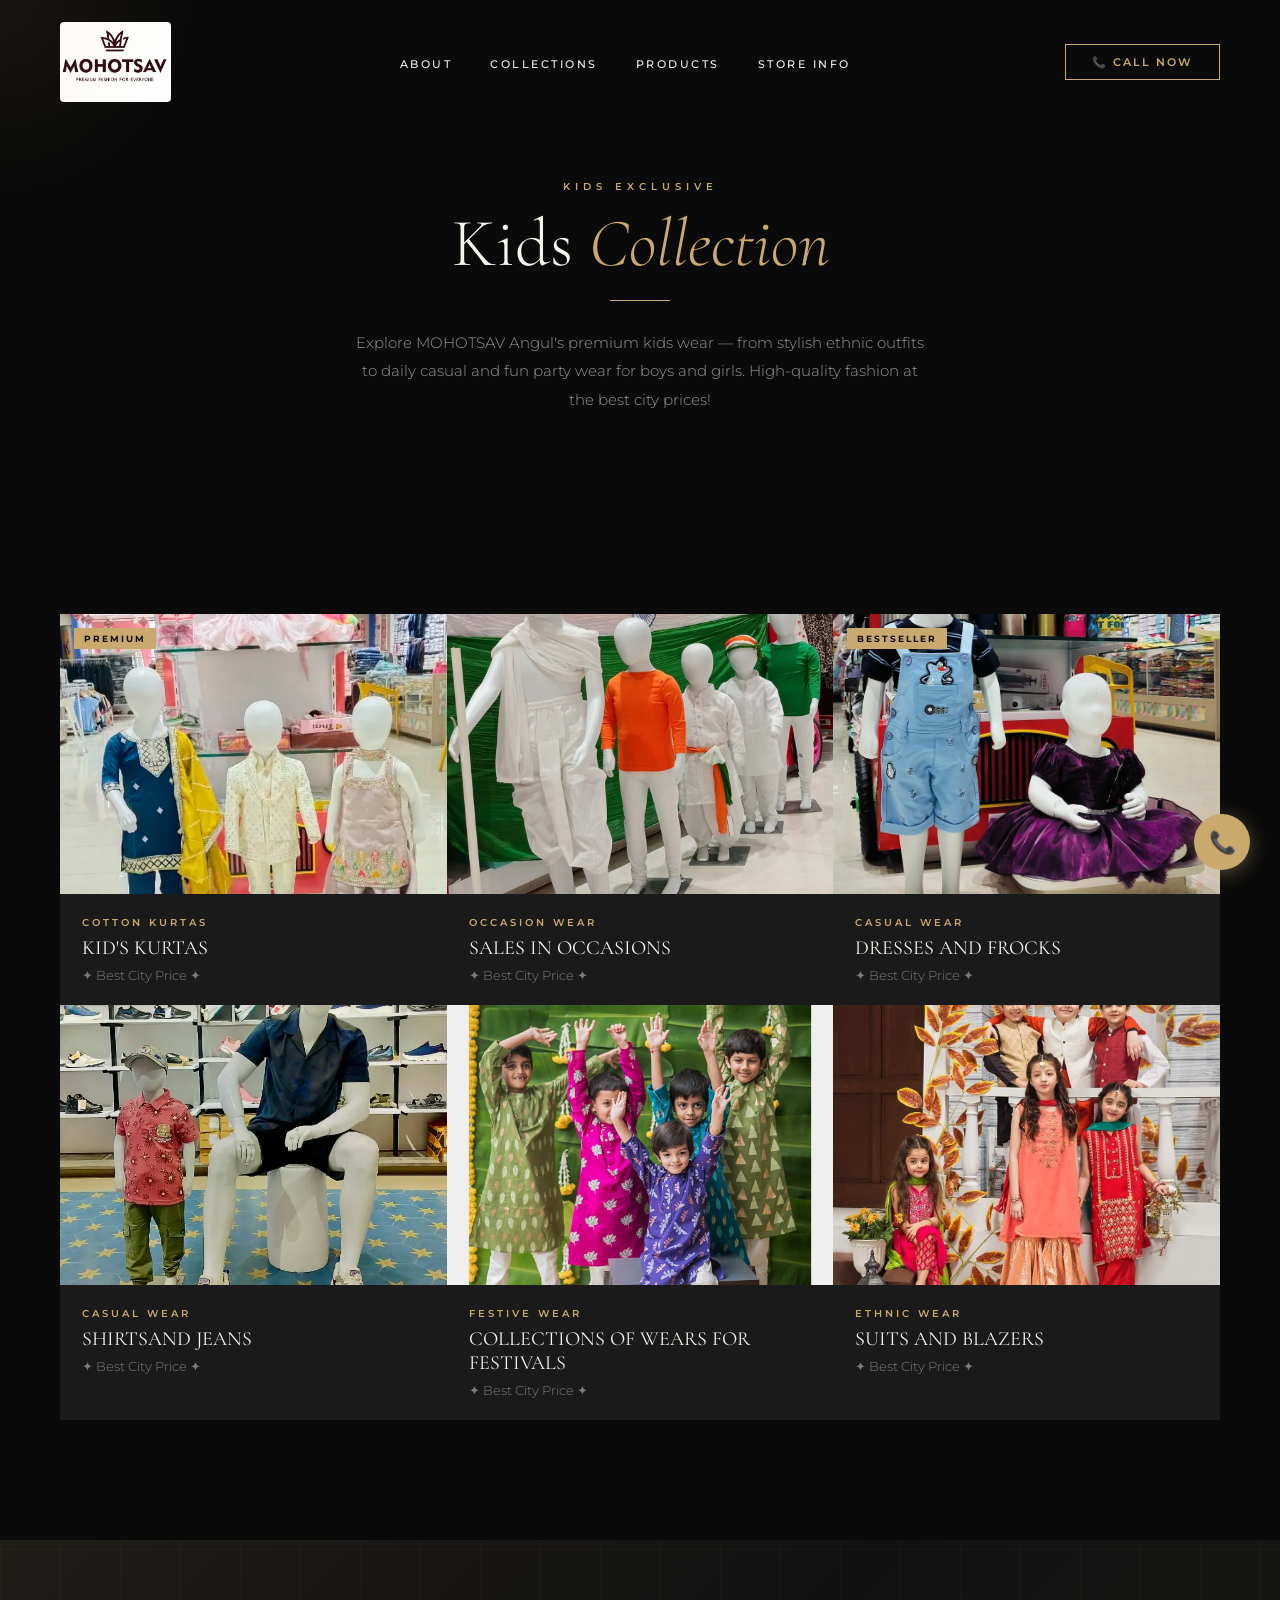
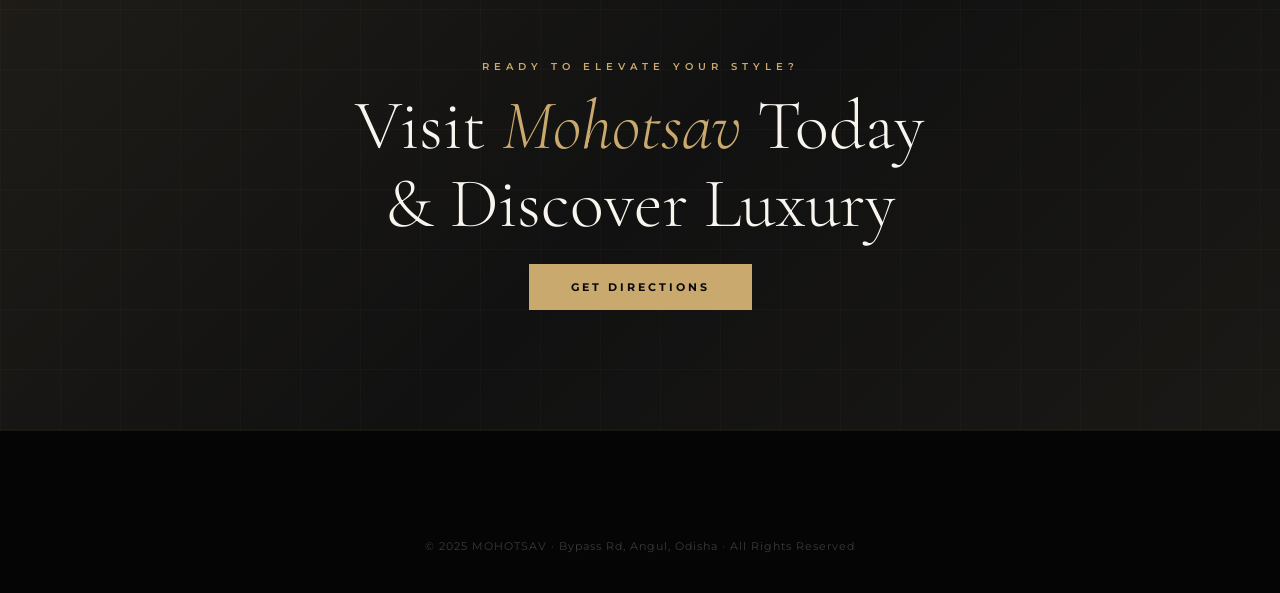
<file: branded-kids-wear-angul.html>
<!DOCTYPE html>
<html lang="en">

<head>
    <meta charset="UTF-8" />
    <meta name="viewport" content="width=device-width, initial-scale=1, viewport-fit=cover">

   <title>Kids Wear Store in Angul, Odisha | MOHOTSAV Exclusive Collection</title>

<meta name="description"
    content="Shop premium kids wear in Angul, Odisha at MOHOTSAV. Discover stylish ethnic wear, casual clothing, party wear and daily wear for boys and girls — quality fashion at best city prices." />

<meta name="keywords"
    content="kids wear in Angul, kids clothing store Angul, boys wear Angul, girls wear Angul, kids ethnic wear Odisha, kids casual wear Angul, kids party wear Angul, branded kids wear Angul, children clothing store Odisha, Mohotsav kids collection" />

<meta name="author" content="MOHOTSAV Angul" />
<meta name="robots" content="index, follow" />
<meta name="geo.region" content="IN-OD" />
<meta name="geo.placename" content="Angul, Odisha" />
<meta name="geo.position" content="20.8409;85.1017" />
<meta name="ICBM" content="20.8409, 85.1017" />
    <link rel="icon"
        href="data:image/svg+xml,<svg xmlns='http://www.w3.org/2000/svg' viewBox='0 0 100 100'><text y='.9em' font-size='90'>✦</text></svg>" />
    <link rel="preconnect" href="https://fonts.googleapis.com" />
    <link rel="preconnect" href="https://fonts.gstatic.com" crossorigin />
    <link
        href="https://fonts.googleapis.com/css2?family=Cormorant+Garamond:ital,wght@0,300;0,400;0,500;0,600;0,700;1,300;1,400;1,600&family=Montserrat:wght@300;400;500;600;700&display=swap"
        rel="stylesheet" />
    <link rel="stylesheet" href="style.css" />
</head>

<body>

    <div id="cursor-glow"></div>
    <a href="tel:+919078886500" id="float-phone" title="Call MOHOTSAV">📞</a>

   <nav id="navbar">
  <a href="index.html#hero" class="nav-logo">
    <img src="assets/images/logo.png" alt="MOHOTSAV" class="nav-logo-img" />
  </a>
        <ul class="nav-links">
            <li><a href="index.html#about">About</a></li>
            <li><a href="index.html#collections">Collections</a></li>
            <li><a href="index.html#products">Products</a></li>
            <li><a href="index.html#info">Store Info</a></li>
        </ul>
        <a href="tel:+919078886500" class="nav-cta">📞 Call Now</a>
    </nav>

    <section style="padding: 180px 60px 120px; background: var(--black); text-align: center;">
    <p class="section-label reveal visible">Kids Exclusive</p>
    <h1 class="section-title reveal visible">Kids <em>Collection</em></h1>
    <div class="section-divider divider-center reveal visible"></div>
    <p class="section-text reveal visible" style="margin:0 auto;">
        Explore MOHOTSAV Angul's premium kids wear — from stylish ethnic outfits to daily casual and fun party
        wear for boys and girls. High-quality fashion at the best city prices!
    </p>
</section>

    <section id="products" class="section" style="padding-top: 0;margin-top: 80px; background: var(--black);">
  <div class="products-grid">

    <div class="prod-card reveal visible">
      <div class="prod-img-wrap">
        <img src="assets/images/kid1.webp" alt="kids wear collection in Angul Odisha including boys wear girls wear baby wear ethnic casual party and daily wear">
        <span class="prod-tag">Premium</span>
      </div>
      <div class="prod-info">
        <p class="prod-brand">COTTON KURTAS</p>
        <p class="prod-name">KID'S KURTAS</p>
        <p class="prod-price">✦ Best City Price ✦</p>
      </div>
    </div>

    <div class="prod-card reveal visible">
      <div class="prod-img-wrap">
        <img src="assets/images/kid2.webp" alt="kids wear collection in Angul Odisha including boys wear girls wear baby wear ethnic casual party and daily wear">
      </div>
      <div class="prod-info">
        <p class="prod-brand">occasion wear</p>
        <p class="prod-name">SALES IN OCCASIONS</p>
        <p class="prod-price">✦ Best City Price ✦</p>
      </div>
    </div>

    <div class="prod-card reveal visible">
      <div class="prod-img-wrap">
        <img src="assets/images/kid3.webp" alt="kids wear collection in Angul Odisha including boys wear girls wear baby wear ethnic casual party and daily wear">
        <span class="prod-tag">Bestseller</span>
      </div>
      <div class="prod-info">
        <p class="prod-brand">casual wear</p>
        <p class="prod-name">DRESSES AND FROCKS</p>
        <p class="prod-price">✦ Best City Price ✦</p>
      </div>
    </div>

    <div class="prod-card reveal visible">
      <div class="prod-img-wrap">
        <img src="assets/images/kid4.webp" alt="kids wear collection in Angul Odisha including boys wear girls wear baby wear ethnic casual party and daily wear">
      </div>
      <div class="prod-info">
        <p class="prod-brand">CASUAL WEAR</p>
        <p class="prod-name">SHIRTSAND JEANS</p>
        <p class="prod-price">✦ Best City Price ✦</p>
      </div>
    </div>

    <div class="prod-card reveal visible">
      <div class="prod-img-wrap">
        <img src="assets/images/kid5.jpg" alt="Jack and jones store in Angul od">
      </div>
      <div class="prod-info">
        <p class="prod-brand">FESTIVE WEAR</p>
        <p class="prod-name">COLLECTIONS OF WEARS FOR FESTIVALS</p>
        <p class="prod-price">✦ Best City Price ✦</p>
      </div>
    </div>

    <div class="prod-card reveal visible">
      <div class="prod-img-wrap">
        <img src="assets/images/kid6.jpg" alt="kids wear collection in Angul Odisha including boys wear girls wear baby wear ethnic casual party and daily wear">
      </div>
      <div class="prod-info">
        <p class="prod-brand">ETHNIC WEAR</p>
        <p class="prod-name">SUITS AND BLAZERS</p>
        <p class="prod-price">✦ Best City Price ✦</p>
      </div>
    </div>

    </div>
</section>

<section id="cta">
  <div class="cta-bg"></div>
  <div class="cta-lines"></div>
  <div class="cta-content reveal visible">
    <p class="section-label center">Ready to Elevate Your Style?</p>
    <h2 class="cta-title">Visit <em>Mohotsav</em> Today<br>& Discover Luxury</h2>
    <div class="cta-btns">
      <a href="index.html#map" class="btn-primary">Get Directions</a>
    </div>
  </div>
</section>

<footer>
  <div class="footer-bottom" style="border-top: none; justify-content: center; text-align: center;">
    <p class="footer-copy">© 2025 MOHOTSAV · Bypass Rd, Angul, Odisha · All Rights Reserved</p>
  </div>
</footer>

<script src="script.js"></script>
</body>
</html>
</file>
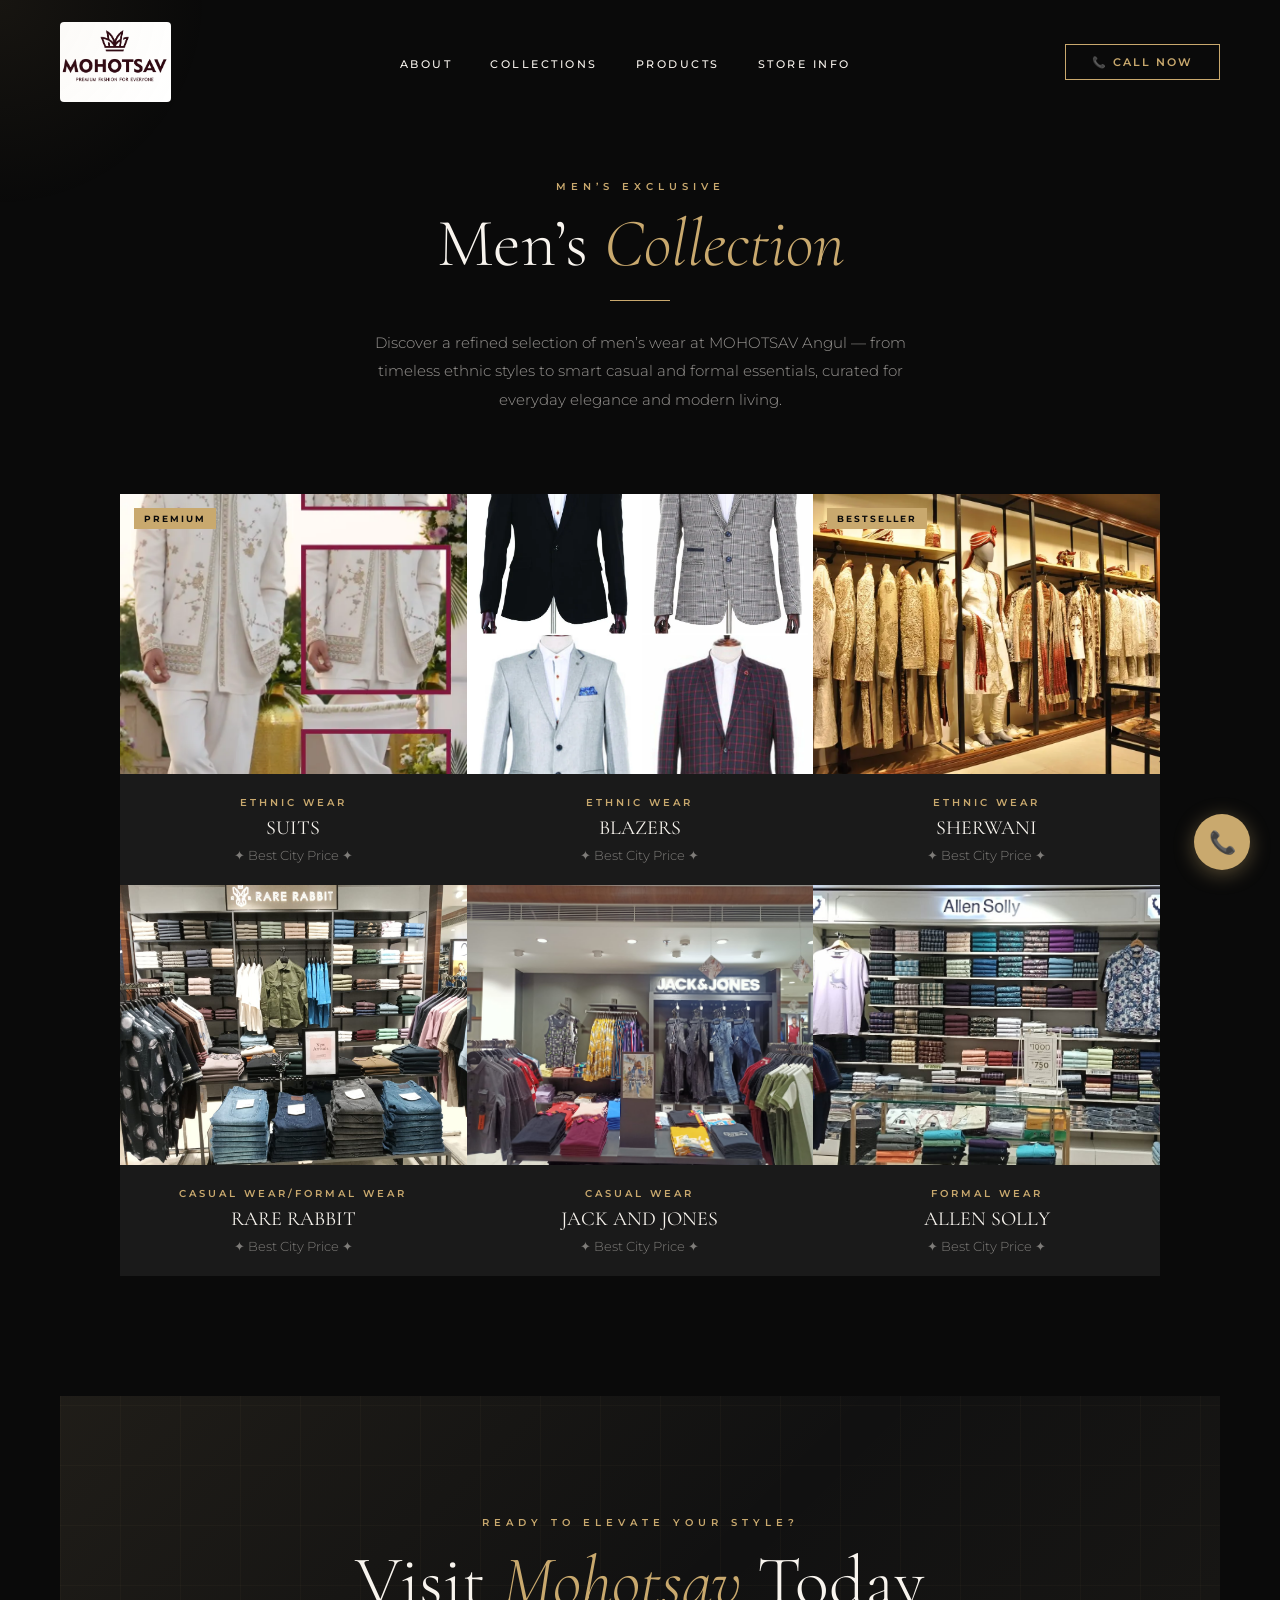
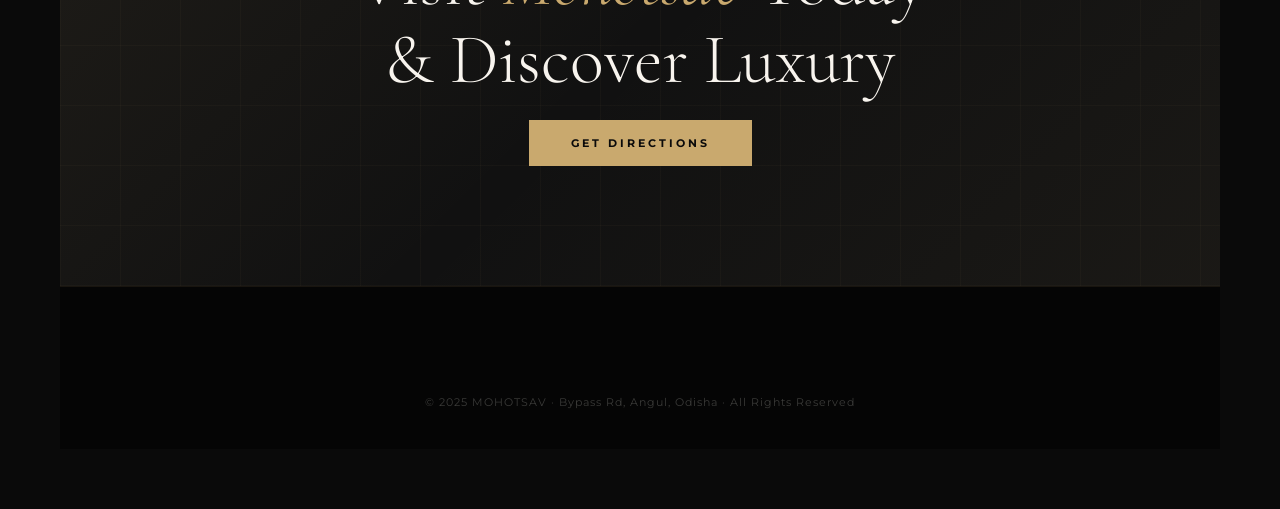
<file: mens-fashion-store-angul.html>
<!DOCTYPE html>
<html lang="en">

<head>
    <meta charset="UTF-8" />
    <meta name="viewport" content="width=device-width, initial-scale=1, viewport-fit=cover">

    <title>MOHOTSAV Exclusive Store Collection | Angul, Odisha</title>
    <meta name="description"
        content="Explore MOHOTSAV's exclusive store collection of Men's collection in Angul, Odisha." />
    <meta name="keywords"
        content="Mohotsav exclusive collection, luxury store Angul, handpicked fashion Odisha,ethnic wear,formal shirts,t shirts,kurtas,bride look,casual wear,jeans, branded lifestyle collection, Mohotsav Angul" />

    <link rel="icon"
        href="data:image/svg+xml,<svg xmlns='http://www.w3.org/2000/svg' viewBox='0 0 100 100'><text y='.9em' font-size='90'>✦</text></svg>" />
    <link rel="preconnect" href="https://fonts.googleapis.com" />
    <link rel="preconnect" href="https://fonts.gstatic.com" crossorigin />
    <link
        href="https://fonts.googleapis.com/css2?family=Cormorant+Garamond:ital,wght@0,300;0,400;0,500;0,600;0,700;1,300;1,400;1,600&family=Montserrat:wght@300;400;500;600;700&display=swap"
        rel="stylesheet" />
    <link rel="stylesheet" href="style.css" />
</head>

<body>

    <div id="cursor-glow"></div>
    <a href="tel:+919078886500" id="float-phone" title="Call MOHOTSAV">📞</a>

   <nav id="navbar">
  <a href="index.html#hero" class="nav-logo">
    <img src="assets/images/logo.png" alt="MOHOTSAV" class="nav-logo-img" />
  </a>
        <ul class="nav-links">
            <li><a href="index.html#about">About</a></li>
            <li><a href="index.html#collections">Collections</a></li>
            <li><a href="index.html#products">Products</a></li>
            <li><a href="index.html#info">Store Info</a></li>
        </ul>
        <a href="tel:+919078886500" class="nav-cta">📞 Call Now</a>
    </nav>

   <section style="padding: 180px 60px 60px; background: var(--black); text-align: center;">
    <p class="section-label reveal visible">Men’s Exclusive</p>
    <h1 class="section-title reveal visible">Men’s <em>Collection</em></h1>
    <div class="section-divider divider-center reveal visible"></div>
    <p class="section-text reveal visible" style="margin:0 auto;">
        Discover a refined selection of men’s wear at MOHOTSAV Angul — from timeless ethnic styles to
        smart casual and formal essentials, curated for everyday elegance and modern living.
    </p>

    <section id="products" class="section" style="padding-top: 0;margin-top: 80px; background: var(--black);">
  <div class="products-grid">

    <div class="prod-card reveal visible">
      <div class="prod-img-wrap">
        <img src="assets/images/eth1.webp" alt="Suits at MOHOTSAV Angul">
        <span class="prod-tag">Premium</span>
      </div>
      <div class="prod-info">
        <p class="prod-brand">Ethnic Wear</p>
        <p class="prod-name">SUITS</p>
        <p class="prod-price">✦ Best City Price ✦</p>
      </div>
    </div>

    <div class="prod-card reveal visible">
      <div class="prod-img-wrap">
        <img src="assets/images/eth2.webp" alt="Blazers in Angul Odisha">
      </div>
      <div class="prod-info">
        <p class="prod-brand">Ethnic wear</p>
        <p class="prod-name">BLAZERS</p>
        <p class="prod-price">✦ Best City Price ✦</p>
      </div>
    </div>

    <div class="prod-card reveal visible">
      <div class="prod-img-wrap">
        <img src="assets/images/eth3.webp" alt="Sherwani store in Angul Odisha">
        <span class="prod-tag">Bestseller</span>
      </div>
      <div class="prod-info">
        <p class="prod-brand">Ethnic wear</p>
        <p class="prod-name">SHERWANI</p>
        <p class="prod-price">✦ Best City Price ✦</p>
      </div>
    </div>

    <div class="prod-card reveal visible">
      <div class="prod-img-wrap">
        <img src="assets/images/rare.png" alt="Rare rabbit store in Angul Odisha">
      </div>
      <div class="prod-info">
        <p class="prod-brand">Casual wear/formal wear</p>
        <p class="prod-name">RARE RABBIT</p>
        <p class="prod-price">✦ Best City Price ✦</p>
      </div>
    </div>

    <div class="prod-card reveal visible">
      <div class="prod-img-wrap">
        <img src="assets/images/jj.png" alt="Jack and jones store in Angul od">
      </div>
      <div class="prod-info">
        <p class="prod-brand">casual wear</p>
        <p class="prod-name">JACK AND JONES</p>
        <p class="prod-price">✦ Best City Price ✦</p>
      </div>
    </div>

    <div class="prod-card reveal visible">
      <div class="prod-img-wrap">
        <img src="assets/images/allen.jpeg" alt="Allen solly store in Angul od">
      </div>
      <div class="prod-info">
        <p class="prod-brand">Formal Wear</p>
        <p class="prod-name">ALLEN SOLLY</p>
        <p class="prod-price">✦ Best City Price ✦</p>
      </div>
    </div>

    </div>
</section>

<section id="cta">
  <div class="cta-bg"></div>
  <div class="cta-lines"></div>
  <div class="cta-content reveal visible">
    <p class="section-label center">Ready to Elevate Your Style?</p>
    <h2 class="cta-title">Visit <em>Mohotsav</em> Today<br>& Discover Luxury</h2>
    <div class="cta-btns">
      <a href="index.html#map" class="btn-primary">Get Directions</a>
    </div>
  </div>
</section>

<footer>
  <div class="footer-bottom" style="border-top: none; justify-content: center; text-align: center;">
    <p class="footer-copy">© 2025 MOHOTSAV · Bypass Rd, Angul, Odisha · All Rights Reserved</p>
  </div>
</footer>

<script src="script.js"></script>
</body>
</html>
</file>
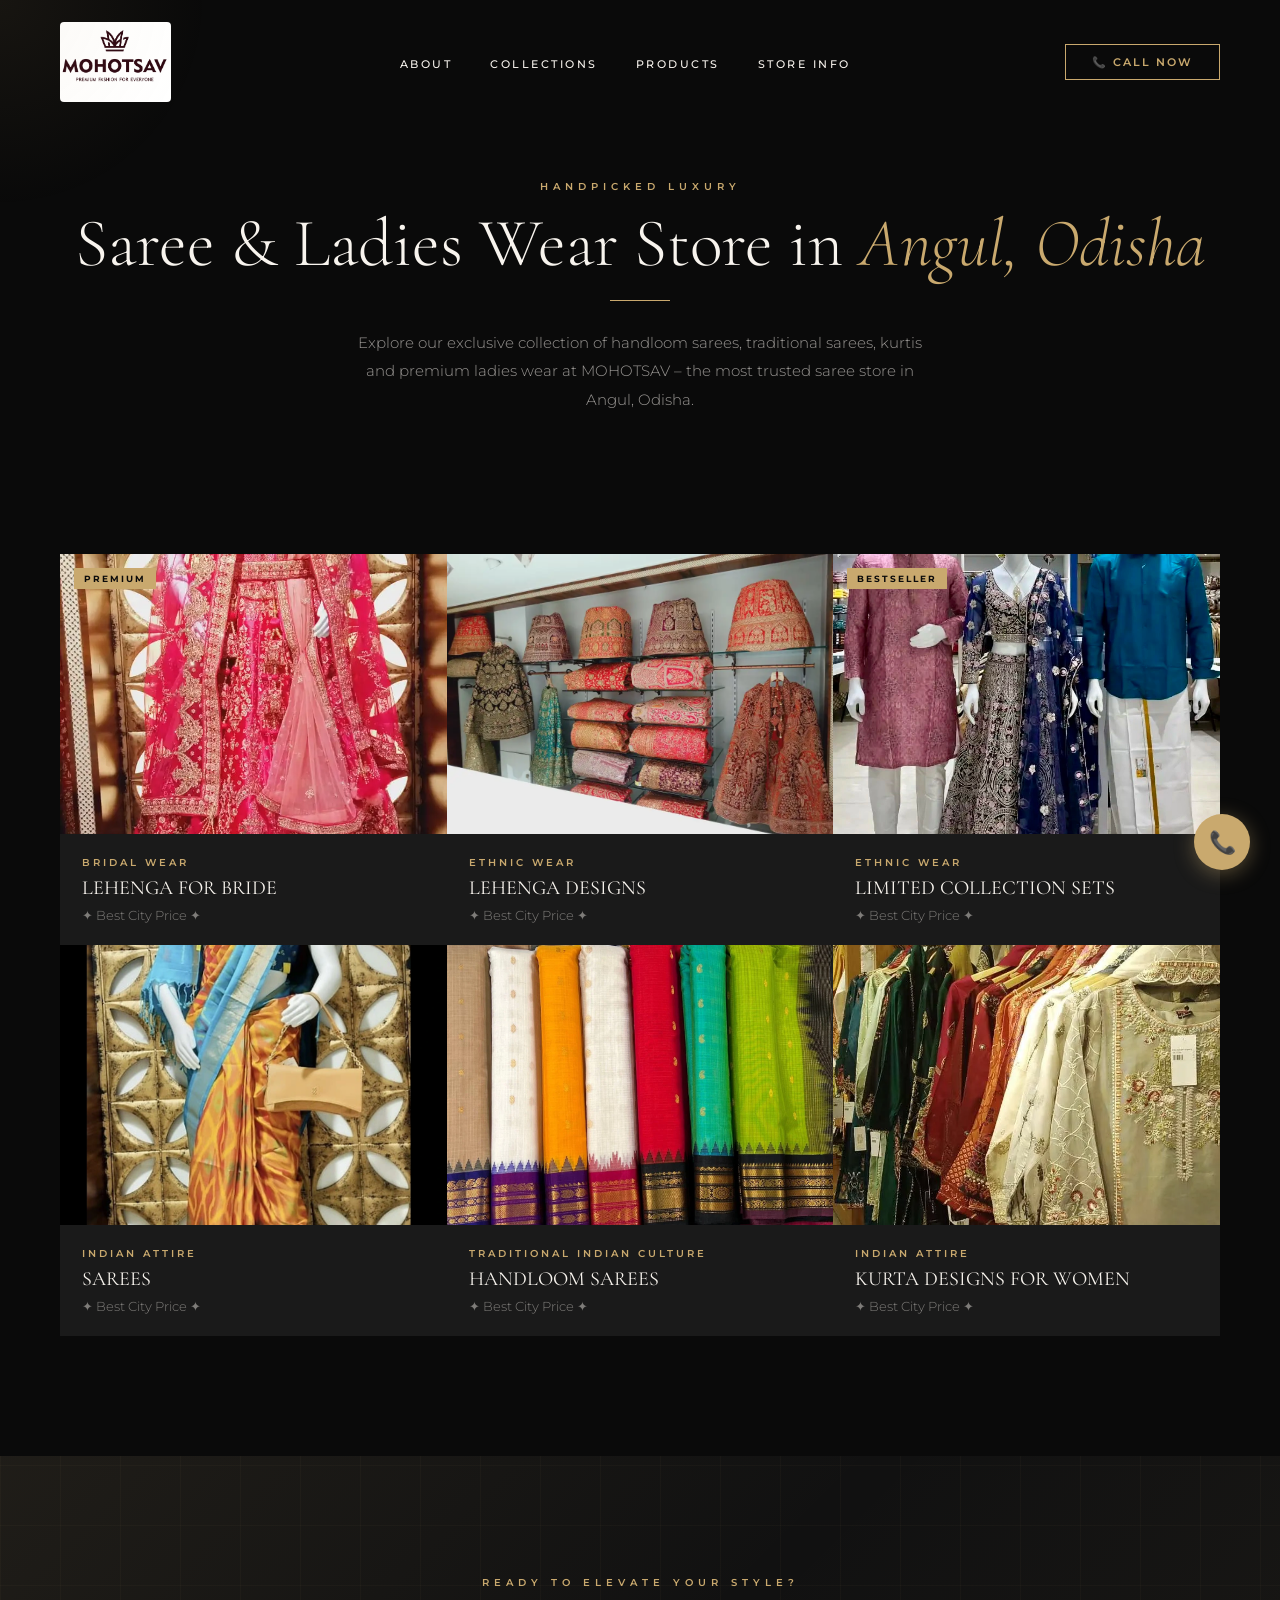
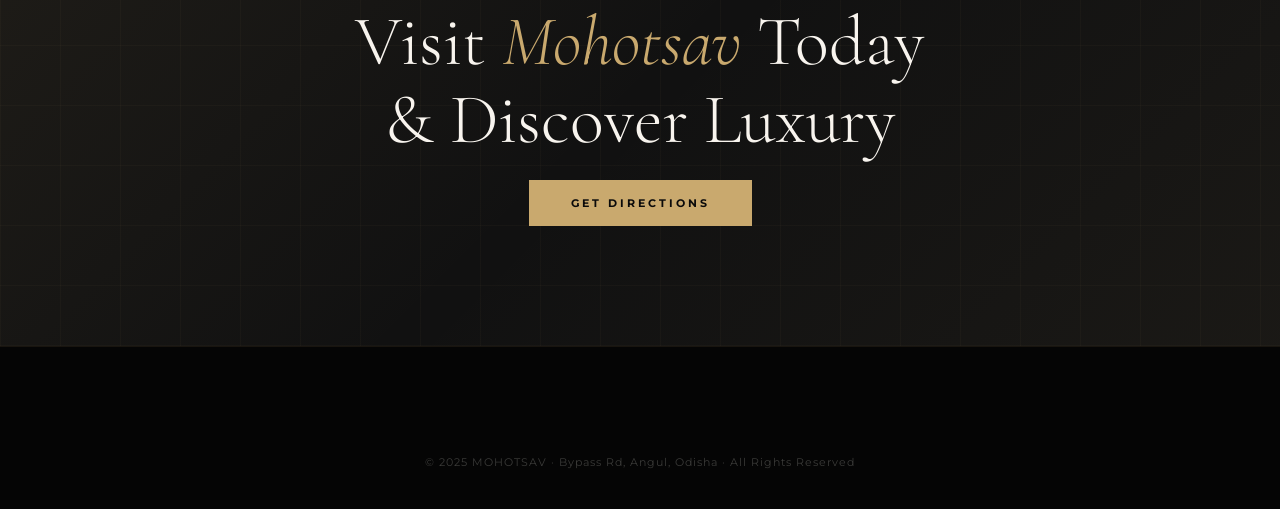
<file: womens-clothing-and-bags-angul.html>
<!DOCTYPE html>
<html lang="en">

<head>
    <meta charset="UTF-8" />
    <meta name="viewport" content="width=device-width, initial-scale=1, viewport-fit=cover">

    <title>MOHOTSAV Saree & Ladies Wear Store in Angul, Odisha | Handloom Sarees, Kurtis</title>
    <meta name="description"
        content="MOHOTSAV is a premium saree and ladies wear store in Angul, Odisha. Discover handloom sarees, traditional sarees, kurtis, ethnic and modern women's collections at best city prices." />
    <meta name="keywords"
        content="saree store in Angul, handloom sarees Angul, ladies wear Angul, kurti store Angul, ethnic wear Odisha, women's clothing store Angul, Mohotsav Angul" />
    <meta name="robots" content="index, follow" />
    <meta name="geo.region" content="IN-OD" />
    <meta name="geo.placename" content="Angul, Odisha" />
    <meta name="author" content="MOHOTSAV Angul" />

    <link rel="icon"
        href="data:image/svg+xml,<svg xmlns='http://www.w3.org/2000/svg' viewBox='0 0 100 100'><text y='.9em' font-size='90'>✦</text></svg>" />
    <link rel="preconnect" href="https://fonts.googleapis.com" />
    <link rel="preconnect" href="https://fonts.gstatic.com" crossorigin />
    <link
        href="https://fonts.googleapis.com/css2?family=Cormorant+Garamond:ital,wght@0,300;0,400;0,500;0,600;0,700;1,300;1,400;1,600&family=Montserrat:wght@300;400;500;600;700&display=swap"
        rel="stylesheet" />
    <link rel="stylesheet" href="style.css" />
    
</head>

<body>

    <div id="cursor-glow"></div>
    <a href="tel:+919078886500" id="float-phone" title="Call MOHOTSAV">📞</a>

   <nav id="navbar">
  <a href="index.html#hero" class="nav-logo">
    <img src="assets/images/logo.png" alt="MOHOTSAV" class="nav-logo-img" />
  </a>
        <ul class="nav-links">
            <li><a href="index.html#about">About</a></li>
            <li><a href="index.html#collections">Collections</a></li>
            <li><a href="index.html#products">Products</a></li>
            <li><a href="index.html#info">Store Info</a></li>
        </ul>
        <a href="tel:+919078886500" class="nav-cta">📞 Call Now</a>
    </nav>

    <section style="padding: 180px 60px 60px; background: var(--black); text-align: center;">
        <p class="section-label reveal visible">Handpicked Luxury</p>
        <h1 class="section-title reveal visible">
          Saree & Ladies Wear Store in <em>Angul, Odisha</em>
        </h1>
        <div class="section-divider divider-center reveal visible"></div>
        <p class="section-text reveal visible" style="margin:0 auto;">
            Explore our exclusive collection of handloom sarees, traditional sarees, kurtis and premium ladies wear at MOHOTSAV – the most trusted saree store in Angul, Odisha.
        </p>
    </section>

    <section id="products" class="section" style="padding-top: 0;margin-top: 80px; background: var(--black);">
  <div class="products-grid">

    <div class="prod-card reveal visible">
      <div class="prod-img-wrap">
        <img src="assets/images/lehenga.webp" alt="Discover premium sarees, handloom sarees, kurtis and ladies wear at MOHOTSAV – the trusted women’s clothing store in Angul, Odisha.
">
        <span class="prod-tag">Premium</span>
      </div>
      <div class="prod-info">
        <p class="prod-brand">bridal wear</p>
        <p class="prod-name">LEHENGA FOR BRIDE</p>
        <p class="prod-price">✦ Best City Price ✦</p>
      </div>
    </div>

    <div class="prod-card reveal visible">
      <div class="prod-img-wrap">
        <img src="assets/images/lehenga2.webp" alt="Discover premium sarees, handloom sarees, kurtis and ladies wear at MOHOTSAV – the trusted women’s clothing store in Angul, Odisha.
">
      </div>
      <div class="prod-info">
        <p class="prod-brand">ethnic wear</p>
        <p class="prod-name">LEHENGA DESIGNS</p>
        <p class="prod-price">✦ Best City Price ✦</p>
      </div>
    </div>

    <div class="prod-card reveal visible">
      <div class="prod-img-wrap">
        <img src="assets/images/lehenga3.webp" alt="Discover premium sarees, handloom sarees, kurtis and ladies wear at MOHOTSAV – the trusted women’s clothing store in Angul, Odisha.
">
        <span class="prod-tag">Bestseller</span>
      </div>
      <div class="prod-info">
        <p class="prod-brand">ethnic wear</p>
        <p class="prod-name">LIMITED COLLECTION SETS</p>
        <p class="prod-price">✦ Best City Price ✦</p>
      </div>
    </div>

    <div class="prod-card reveal visible">
      <div class="prod-img-wrap">
        <img src="assets/images/saree1.webp" alt="Discover premium sarees, handloom sarees, kurtis and ladies wear at MOHOTSAV – the trusted women’s clothing store in Angul, Odisha.
">
      </div>
      <div class="prod-info">
        <p class="prod-brand">INDIAN ATTIRE</p>
        <p class="prod-name">SAREES</p>
        <p class="prod-price">✦ Best City Price ✦</p>
      </div>
    </div>

    <div class="prod-card reveal visible">
      <div class="prod-img-wrap">
        <img src="assets/images/hand.webp" alt="Discover premium sarees, handloom sarees, kurtis and ladies wear at MOHOTSAV – the trusted women’s clothing store in Angul, Odisha.
">
      </div>
      <div class="prod-info">
        <p class="prod-brand">TRADITIONAL INDIAN CULTURE</p>
        <p class="prod-name">HANDLOOM SAREES</p>
        <p class="prod-price">✦ Best City Price ✦</p>
      </div>
    </div>

    <div class="prod-card reveal visible">
      <div class="prod-img-wrap">
        <img src="assets/images/kurta.webp" alt="Discover premium sarees, handloom sarees, kurtis and ladies wear at MOHOTSAV – the trusted women’s clothing store in Angul, Odisha.
">
      </div>
      <div class="prod-info">
        <p class="prod-brand">Indian attire</p>
        <p class="prod-name">KURTA DESIGNS FOR WOMEN</p>
        <p class="prod-price">✦ Best City Price ✦</p>
      </div>
    </div>

    </div>
</section>

<section id="cta">
  <div class="cta-bg"></div>
  <div class="cta-lines"></div>
  <div class="cta-content reveal visible">
    <p class="section-label center">Ready to Elevate Your Style?</p>
    <h2 class="cta-title">Visit <em>Mohotsav</em> Today<br>& Discover Luxury</h2>
    <div class="cta-btns">
      <a href="index.html#map" class="btn-primary">Get Directions</a>
    </div>
  </div>
</section>

<footer>
  <div class="footer-bottom" style="border-top: none; justify-content: center; text-align: center;">
    <p class="footer-copy">© 2025 MOHOTSAV · Bypass Rd, Angul, Odisha · All Rights Reserved</p>
  </div>
</footer>

<script src="script.js"></script>
</body>
</html>
</file>
<file: style.css>
/* ============================================================
   MOHOTSAV — Luxury Store Website
   style.css
   ============================================================ */

@import url('https://fonts.googleapis.com/css2?family=Cormorant+Garamond:ital,wght@0,300;0,400;0,500;0,600;0,700;1,300;1,400;1,600&family=Montserrat:wght@300;400;500;600;700&display=swap');

/* ---- Reset & Base ---- */
*, *::before, *::after { margin: 0; padding: 0; box-sizing: border-box; -webkit-tap-highlight-color: transparent; }
html { scroll-behavior: smooth; font-size: 16px; }

:root {
  --gold:       #c9a96e;
  --gold-light: #e8d5a3;
  --gold-dark:  #a07840;
  --black:      #0a0a0a;
  --dark:       #111111;
  --dark2:      #1a1a1a;
  --dark3:      #222222;
  --white:      #f8f4ee;
  --muted:      rgba(248,244,238,0.55);
}

body {
  background: var(--black);
  color: var(--white);
  font-family: 'Montserrat', sans-serif;
  overflow-x: hidden;
  overscroll-behavior-y: none;
}

/* ---- Scrollbar ---- */
::-webkit-scrollbar            { width: 5px; }
::-webkit-scrollbar-track      { background: var(--black); }
::-webkit-scrollbar-thumb      { background: var(--gold); border-radius: 3px; }

/* ---- Cursor Glow ---- */
#cursor-glow {
  position: fixed;
  width: 420px;
  height: 420px;
  border-radius: 50%;
  background: radial-gradient(circle, rgba(201,169,110,0.07) 0%, transparent 70%);
  pointer-events: none;
  z-index: 9999;
  transform: translate(-50%, -50%);
  transition: left .1s ease, top .1s ease;
}

/* ================================================================
   NAVBAR
   ================================================================ */
#navbar {
  position: fixed;
  top: 0; left: 0; right: 0;
  z-index: 1000;
  padding: 22px 60px;
  display: flex;
  align-items: center;
  justify-content: space-between;
  transition: all .4s ease;
}
#navbar.scrolled {
  background: rgba(10,10,10,.96);
  backdrop-filter: blur(20px);
  padding: 14px 60px;
  border-bottom: 1px solid rgba(201,169,110,.2);
}

/* NEW LOGO CSS
.nav-logo {
  display: flex;
  align-items: center;
  text-decoration: none;
} */

/* NEW (replace with this): */
.nav-logo {
  display: flex;
  align-items: center;
  text-decoration: none;
  flex-shrink: 0;
}
.nav-logo-img {
  height: 56px;
  width: auto;
  object-fit: contain;
  display: block;
  transition: height .4s ease;
  border-radius: 4px;
}
#navbar.scrolled .nav-logo-img {
  height: 44px;
}

.nav-logo img {
    height: 80px;
    width: auto;
    object-fit: contain;
    margin-right: 15px;
  /* Uncomment the line below if your logo text blends into the black background and needs to be white */
  /* filter: brightness(0) invert(1); */
}
/* END NEW LOGO CSS */

.nav-links { display: flex; gap: 38px; list-style: none; }
.nav-links a {
  color: var(--white);
  text-decoration: none;
  font-size: 11px;
  letter-spacing: 2.5px;
  text-transform: uppercase;
  font-weight: 500;
  position: relative;
  transition: color .3s;
}
.nav-links a::after {
  content: '';
  position: absolute;
  bottom: -3px; left: 0;
  width: 0; height: 1px;
  background: var(--gold);
  transition: width .3s ease;
}
.nav-links a:hover                { color: var(--gold); }
.nav-links a:hover::after         { width: 100%; }
.nav-cta {
  background: transparent;
  border: 1px solid var(--gold);
  color: var(--gold);
  padding: 10px 26px;
  font-size: 11px;
  letter-spacing: 2px;
  text-transform: uppercase;
  cursor: pointer;
  font-family: 'Montserrat', sans-serif;
  font-weight: 600;
  text-decoration: none;
  transition: all .3s;
  touch-action: manipulation;
}
.nav-cta:hover { background: var(--gold); color: var(--black); }

/* Hamburger */
.hamburger {
  display: none;
  flex-direction: column;
  gap: 5px;
  cursor: pointer;
  z-index: 1001;
  touch-action: manipulation;
}
.hamburger span {
  display: block;
  width: 25px; height: 2px;
  background: var(--gold);
  transition: all .35s ease;
}
.hamburger.open span:nth-child(1) { transform: rotate(45deg) translateY(7px); }
.hamburger.open span:nth-child(2) { opacity: 0; }
.hamburger.open span:nth-child(3) { transform: rotate(-45deg) translateY(-7px); }

/* Mobile Menu */
#mobile-menu {
  display: none;
  position: fixed;
  inset: 0;
  background: var(--black);
  z-index: 999;
  flex-direction: column;
  align-items: center;
  justify-content: center;
  gap: 32px;
  transform: translateX(100%);
  transition: transform .4s ease;
}
#mobile-menu.open { transform: translateX(0); }
#mobile-menu a {
  font-family: 'Cormorant Garamond', serif;
  font-size: 34px;
  color: var(--white);
  text-decoration: none;
  letter-spacing: 3px;
  transition: color .3s;
}
#mobile-menu a:hover,
#mobile-menu .gold { color: var(--gold) !important; }

/* ================================================================
   HERO
   ================================================================ */
#hero {
  position: relative;
  width: 100%;
  height: 100vh;
  min-height: 700px;
  overflow: hidden;
  display: flex;
  align-items: center;
  justify-content: center;
}
#hero-bg {
  position: absolute;
  inset: 0;
  background-size: cover;
  background-position: center;
  filter: brightness(.3);
  transform: scale(1.1);
  animation: heroZoom 20s ease-in-out infinite alternate;
}
@keyframes heroZoom {
  from { transform: scale(1.1); }
  to   { transform: scale(1.0); }
}
.hero-overlay {
  position: absolute;
  inset: 0;
  background: linear-gradient(to bottom,
    rgba(10,10,10,.3) 0%,
    rgba(10,10,10,.2) 50%,
    rgba(10,10,10,.9) 100%
  );
}
/* Particles */
#particles { position: absolute; inset: 0; overflow: hidden; }
.particle {
  position: absolute;
  border-radius: 50%;
  background: var(--gold);
  animation: particleFloat linear infinite;
  opacity: 0;
}
@keyframes particleFloat {
  0%   { transform: translateY(100vh) translateX(0);   opacity: 0; }
  10%  { opacity: .8; }
  90%  { opacity: .4; }
  100% { transform: translateY(-100px) translateX(30px); opacity: 0; }
}
/* Hero Content */
.hero-content {
  position: relative;
  z-index: 10;
  text-align: center;
  padding: 0 20px;
  animation: fadeUp 1.2s ease forwards;
}
@keyframes fadeUp {
  from { opacity: 0; transform: translateY(60px); }
  to   { opacity: 1; transform: translateY(0); }
}
.hero-eyebrow {
  font-size: 11px;
  letter-spacing: 6px;
  text-transform: uppercase;
  color: var(--gold);
  margin-bottom: 18px;
  font-weight: 500;
}
.hero-title {
  font-family: 'Cormorant Garamond', serif;
  font-size: clamp(38px, 10vw, 130px);
  margin-right: -12px;
  font-weight: 300;
  line-height: 1;
  letter-spacing: 12px;
  text-transform: uppercase;
  color: var(--white);
  margin-bottom: 10px;
  text-shadow: 0 0 80px rgba(201,169,110,.35);
}
.hero-title .gold { color: var(--gold); }
.hero-tagline {
  font-size: 13px;
  letter-spacing: 4px;
  color: rgba(248,244,238,.65);
  text-transform: uppercase;
  margin-bottom: 40px;
  font-weight: 300;
}
.hero-divider {
  width: 80px; height: 1px;
  background: var(--gold);
  margin: 0 auto 36px;
}
.hero-sub {
  font-size: 14px;
  letter-spacing: 1.5px;
  color: rgba(248,244,238,.55);
  line-height: 1.9;
  max-width: 500px;
  margin: 0 auto 40px;
  font-weight: 300;
}
.hero-btns { display: flex; gap: 20px; justify-content: center; flex-wrap: wrap; }
/* Hero scroll indicator */
.hero-scroll {
  position: absolute;
  bottom: 38px; left: 50%;
  transform: translateX(-50%);
  display: flex;
  flex-direction: column;
  align-items: center;
  gap: 8px;
  z-index: 10;
}
.hero-scroll span {
  font-size: 10px;
  letter-spacing: 3px;
  color: var(--gold);
  text-transform: uppercase;
}
.scroll-line {
  width: 1px;
  background: linear-gradient(to bottom, var(--gold), transparent);
  animation: lineAnim 2s ease infinite;
}
@keyframes lineAnim {
  0%   { height: 0;   opacity: 1; }
  100% { height: 50px; opacity: 0; }
}

/* ================================================================
   BUTTONS
   ================================================================ */
.btn-primary {
  background: var(--gold);
  color: var(--black);
  border: none;
  padding: 16px 42px;
  font-size: 11px;
  letter-spacing: 3px;
  text-transform: uppercase;
  font-weight: 700;
  cursor: pointer;
  font-family: 'Montserrat', sans-serif;
  transition: all .3s ease;
  text-decoration: none;
  display: inline-block;
  touch-action: manipulation;
}
.btn-primary:hover {
  background: var(--gold-light);
  transform: translateY(-2px);
  box-shadow: 0 10px 30px rgba(201,169,110,.3);
}
.btn-outline {
  background: transparent;
  color: var(--white);
  border: 1px solid rgba(248,244,238,.45);
  padding: 16px 42px;
  font-size: 11px;
  letter-spacing: 3px;
  text-transform: uppercase;
  font-weight: 500;
  cursor: pointer;
  font-family: 'Montserrat', sans-serif;
  transition: all .3s ease;
  text-decoration: none;
  display: inline-block;
  touch-action: manipulation;
}
.btn-outline:hover { border-color: var(--gold); color: var(--gold); transform: translateY(-2px); }

/* ================================================================
   MARQUEE
   ================================================================ */
.marquee-section {
  background: var(--gold);
  padding: 13px 0;
  overflow: hidden;
}
.marquee-track {
  display: flex;
  gap: 60px;
  white-space: nowrap;
  animation: marquee 30s linear infinite;
  width: max-content;
}
.marquee-track:hover { animation-play-state: paused; }
@keyframes marquee {
  from { transform: translateX(0); }
  to   { transform: translateX(-50%); }
}
.marquee-item {
  font-size: 11px;
  letter-spacing: 4px;
  text-transform: uppercase;
  font-weight: 700;
  color: var(--black);
  display: flex; align-items: center; gap: 20px;
}
.marquee-item::after { content: '✦'; font-size: 8px; }

/* ================================================================
   SECTION COMMON
   ================================================================ */
.section { padding: 120px 60px; }
.section-label {
  font-size: 10px;
  letter-spacing: 5px;
  text-transform: uppercase;
  color: var(--gold);
  margin-bottom: 14px;
  font-weight: 600;
}
.section-title {
  font-family: 'Cormorant Garamond', serif;
  font-size: clamp(38px, 5.5vw, 68px);
  font-weight: 300;
  line-height: 1.1;
  color: var(--white);
  margin-bottom: 18px;
}
.section-title em { font-style: italic; color: var(--gold); }
.section-divider { width: 60px; height: 1px; background: var(--gold); margin-bottom: 28px; }
.section-text {
  font-size: 15px;
  line-height: 1.9;
  color: rgba(248,244,238,.6);
  max-width: 580px;
  font-weight: 300;
}
.center { text-align: center; }
.divider-center { margin-left: auto; margin-right: auto; }

/* ================================================================
   ABOUT
   ================================================================ */
#about.section {
  background: var(--dark);
  display: grid;
  grid-template-columns: 1fr 1fr;
  gap: 80px;
  align-items: center;
}
.about-img-wrap { position: relative; }
.about-img { width: 100%; height: 620px; object-fit: cover; display: block; }
.about-img-frame {
  position: absolute;
  inset: -14px;
  border: 1px solid rgba(201,169,110,.3);
  pointer-events: none;
  transform: translate(14px, 14px);
}
.about-badge {
  position: absolute;
  bottom: 40px; right: -28px;
  background: var(--gold);
  padding: 24px 30px;
  text-align: center;
}
.about-badge .num {
  font-family: 'Cormorant Garamond', serif;
  font-size: 46px;
  font-weight: 600;
  color: var(--black);
  line-height: 1;
}
.about-badge .lbl {
  font-size: 10px;
  letter-spacing: 2px;
  text-transform: uppercase;
  color: var(--black);
  font-weight: 700;
}
.stats-grid {
  display: grid;
  grid-template-columns: 1fr 1fr;
  gap: 22px;
  margin-top: 48px;
}
.stat {
  border-left: 2px solid var(--gold);
  padding: 12px 0 12px 18px;
}
.stat .n {
  font-family: 'Cormorant Garamond', serif;
  font-size: 36px;
  font-weight: 600;
  color: var(--gold);
  line-height: 1;
}
.stat .l {
  font-size: 11px;
  letter-spacing: 2px;
  text-transform: uppercase;
  color: rgba(248,244,238,.55);
  margin-top: 4px;
  font-weight: 500;
}

/* ================================================================
   COLLECTIONS
   ================================================================ */
#collections.section { background: var(--black); }
.collections-header { text-align: center; margin-bottom: 64px; }
.collections-grid {
  display: grid;
  grid-template-columns: 1fr 1fr 1fr;
  gap: 3px;
}
.col-card {
  position: relative;
  overflow: hidden;
  height: 600px;
  cursor: pointer;
}
.col-card img {
  width: 100%; height: 100%;
  object-fit: cover;
  transition: transform .8s cubic-bezier(.25,.46,.45,.94), filter .5s;
  filter: brightness(.5);
}
.col-card:hover img { transform: scale(1.08); filter: brightness(.38); }
.col-overlay {
  position: absolute;
  inset: 0;
  background: linear-gradient(to top, rgba(10,10,10,.9) 0%, transparent 50%);
}
.col-content {
  position: absolute;
  bottom: 0; left: 0; right: 0;
  padding: 40px;
  transform: translateY(20px);
  transition: transform .4s ease;
}
.col-card:hover .col-content { transform: translateY(0); }
.col-lbl {
  font-size: 10px;
  letter-spacing: 4px;
  text-transform: uppercase;
  color: var(--gold);
  margin-bottom: 10px;
}
.col-title {
  font-family: 'Cormorant Garamond', serif;
  font-size: 36px;
  font-weight: 400;
  color: var(--white);
  margin-bottom: 10px;
  line-height: 1.1;
}
.col-desc {
  font-size: 13px;
  color: rgba(248,244,238,.7);
  margin-bottom: 18px;
  font-weight: 300;
  opacity: 0;
  transition: opacity .4s ease;
}
.col-card:hover .col-desc { opacity: 1; }
.col-link {
  display: inline-flex;
  align-items: center;
  gap: 10px;
  font-size: 11px;
  letter-spacing: 3px;
  text-transform: uppercase;
  color: var(--gold);
  font-weight: 600;
  text-decoration: none;
  opacity: 0;
  transform: translateX(-10px);
  transition: all .4s ease;
  touch-action: manipulation;
}
.col-card:hover .col-link { opacity: 1; transform: translateX(0); }

/* ================================================================
   PRODUCTS
   ================================================================ */
#products.section { background: var(--dark); }
.products-header {
  display: flex;
  justify-content: space-between;
  align-items: flex-end;
  margin-bottom: 56px;
  flex-wrap: wrap;
  gap: 20px;
}
/* .products-grid {
  display: grid;
  grid-template-columns: repeat(4, 1fr);
  gap: 90px;
} */
 .products-grid{
  display: grid;
  grid-template-columns:repeat(3, 1fr);
 }
.prod-card {
  position: relative;
  overflow: hidden;
  background: var(--dark2);
  cursor: pointer;
  transition: transform .4s ease;
}
.prod-card:hover { transform: translateY(-8px); }
.prod-img-wrap { position: relative; overflow: hidden; height: 280px; }
.prod-img-wrap img {
  width: 100%; height: 100%;
  object-fit:cover;
  transition: transform .6s ease;
}
.prod-card:hover .prod-img-wrap img { transform: scale(1.1); }
.prod-tag {
  position: absolute;
  top: 14px; left: 14px;
  background: var(--gold);
  color: var(--black);
  font-size: 9px;
  letter-spacing: 2px;
  text-transform: uppercase;
  padding: 5px 10px;
  font-weight: 700;
}
.prod-info { padding: 22px; }
.prod-brand {
  font-size: 10px;
  letter-spacing: 3px;
  text-transform: uppercase;
  color: var(--gold);
  margin-bottom: 7px;
  font-weight: 600;
}
.prod-name {
  font-family: 'Cormorant Garamond', serif;
  font-size: 20px;
  color: var(--white);
  margin-bottom: 7px;
  font-weight: 400;
}
.prod-price { font-size: 13px; color: rgba(248,244,238,.45); font-weight: 300; }

/* ================================================================
   FEATURES / WHY US
   ================================================================ */
#features.section { background: var(--black); }
.features-header { text-align: center; margin-bottom: 76px; }
.features-grid {
  display: grid;
  grid-template-columns: repeat(4, 1fr);
  gap: 36px;
}
.feat-card {
  text-align: center;
  padding: 48px 28px;
  border: 1px solid rgba(201,169,110,.1);
  transition: all .4s ease;
  position: relative;
  overflow: hidden;
}
.feat-card::before {
  content: '';
  position: absolute;
  bottom: 0; left: 0; right: 0;
  height: 2px;
  background: var(--gold);
  transform: scaleX(0);
  transition: transform .4s ease;
}
.feat-card:hover {
  background: rgba(201,169,110,.04);
  border-color: rgba(201,169,110,.28);
  transform: translateY(-6px);
}
.feat-card:hover::before { transform: scaleX(1); }
.feat-icon { font-size: 34px; margin-bottom: 22px; display: block; }
.feat-title {
  font-family: 'Cormorant Garamond', serif;
  font-size: 21px;
  color: var(--white);
  margin-bottom: 12px;
  font-weight: 500;
}
.feat-desc { font-size: 13px; color: rgba(248,244,238,.5); line-height: 1.85; font-weight: 300; }

/* ================================================================
   BRANDS
   ================================================================ */
#brands {
  background: var(--dark);
  padding: 80px 60px;
}
.brands-header { text-align: center; margin-bottom: 48px; }
.brands-row {
  display: flex;
  justify-content: center;
  flex-wrap: wrap;
  gap: 36px 56px;
}
.brand-name {
  font-family: 'Cormorant Garamond', serif;
  font-size: 14px;
  letter-spacing: 2px;
  text-transform: uppercase;
  color: rgba(248,244,238,.45);
  font-weight: 600;
  transition: all .35s ease;
  cursor: default;
  user-select: none;
  display: flex;
  flex-direction: column;
  align-items: center;
  gap: 10px;
  padding: 20px 22px;
  border: 1px solid rgba(201,169,110,.08);
  border-radius: 4px;
  min-width: 110px;
  background: rgba(201,169,110,.02);
}
.brand-name img {
  width: 44px;
  height: 44px;
  object-fit: contain;
  filter: grayscale(1) brightness(0.7);
  transition: filter .35s ease;
  border-radius: 6px;
}
.brand-name:hover {
  color: var(--gold);
  border-color: rgba(201,169,110,.3);
  background: rgba(201,169,110,.06);
  transform: translateY(-4px);
  box-shadow: 0 8px 24px rgba(201,169,110,.1);
}
.brand-name:hover img {
  filter: grayscale(0) brightness(1);
}

/* ================================================================
   STORE INFO
   ================================================================ */
#info.section { background: var(--dark2); }
.info-grid {
  display: grid;
  grid-template-columns: 1fr 1fr;
  gap: 80px;
  align-items: center;
}
.info-cards { display: flex; flex-direction: column; gap: 24px; }
.info-card {
  display: flex;
  gap: 22px;
  align-items: flex-start;
  padding: 28px;
  border: 1px solid rgba(201,169,110,.1);
  transition: all .3s ease;
}
.info-card:hover {
  border-color: rgba(201,169,110,.3);
  background: rgba(201,169,110,.03);
}
.info-icon {
  width: 50px; height: 50px;
  background: rgba(201,169,110,.08);
  border: 1px solid rgba(201,169,110,.25);
  display: flex; align-items: center; justify-content: center;
  font-size: 20px;
  flex-shrink: 0;
}
.info-label {
  font-size: 10px;
  letter-spacing: 3px;
  text-transform: uppercase;
  color: var(--gold);
  margin-bottom: 7px;
  font-weight: 600;
}
.info-value {
  font-family: 'Cormorant Garamond', serif;
  font-size: 18px;
  color: var(--white);
  line-height: 1.6;
  font-weight: 400;
}
.info-value a { color: var(--gold); text-decoration: none; }
.open-badge {
  display: inline-block;
  background: rgba(34,197,94,.12);
  border: 1px solid rgba(34,197,94,.3);
  color: #4ade80;
  font-size: 10px;
  letter-spacing: 2px;
  padding: 4px 12px;
  text-transform: uppercase;
  margin-top: 8px;
}

/* ================================================================
   MAP
   ================================================================ */
.map-wrap {
  position: relative;
  height: 460px;
  overflow: hidden;
}
.map-wrap::before {
  content: '';
  position: absolute;
  inset: 0;
  border: 1px solid rgba(201,169,110,.2);
  z-index: 2;
  pointer-events: none;
}
.map-wrap iframe {
  width: 100%; height: 100%;
  border: none;
  filter: invert(90%) hue-rotate(180deg) brightness(.9) contrast(.9);
}
.map-btn {
  position: absolute;
  bottom: 22px; right: 22px;
  z-index: 10;
  background: var(--gold);
  color: var(--black);
  border: none;
  padding: 12px 24px;
  font-size: 11px;
  letter-spacing: 2px;
  text-transform: uppercase;
  font-weight: 700;
  cursor: pointer;
  font-family: 'Montserrat', sans-serif;
  text-decoration: none;
  display: inline-block;
  transition: all .3s;
  touch-action: manipulation;
}
.map-btn:hover { background: var(--gold-light); }
.map-note {
  margin-top: 18px;
  padding: 20px;
  border: 1px solid rgba(201,169,110,.14);
  background: rgba(201,169,110,.03);
  display: flex;
  align-items: center;
  gap: 16px;
}
.map-note-icon { font-size: 28px; }
.map-note-head {
  font-size: 12px;
  color: var(--gold);
  letter-spacing: 1px;
  margin-bottom: 4px;
  font-weight: 600;
  text-transform: uppercase;
}
.map-note-body { font-size: 13px; color: rgba(248,244,238,.5); font-weight: 300; }

/* ================================================================
   TESTIMONIALS
   ================================================================ */
#testimonials.section { background: var(--black); }
.test-header { text-align: center; margin-bottom: 66px; }
.test-grid {
  display: grid;
  grid-template-columns: repeat(3, 1fr);
  gap: 28px;
}
.test-card {
  padding: 40px;
  border: 1px solid rgba(201,169,110,.1);
  transition: all .3s ease;
}
.test-card:hover {
  border-color: rgba(201,169,110,.25);
  background: rgba(201,169,110,.02);
}
.test-quote {
  font-family: 'Cormorant Garamond', serif;
  font-size: 60px;
  color: var(--gold);
  line-height: 0.5;
  margin-bottom: 28px;
  opacity: .55;
}
.test-text {
  font-family: 'Cormorant Garamond', serif;
  font-size: 17px;
  line-height: 1.8;
  color: rgba(248,244,238,.65);
  margin-bottom: 28px;
  font-style: italic;
}
.test-stars { color: var(--gold); font-size: 14px; letter-spacing: 3px; margin-bottom: 14px; }
.test-author {
  font-size: 12px;
  letter-spacing: 2px;
  text-transform: uppercase;
  color: var(--white);
  font-weight: 600;
}
.test-city { font-size: 11px; color: var(--gold); margin-top: 4px; letter-spacing: 1px; }

/* ================================================================
   CTA BANNER
   ================================================================ */
#cta {
  position: relative;
  padding: 120px 60px;
  text-align: center;
  overflow: hidden;
  background: var(--dark);
}
.cta-bg {
  position: absolute;
  inset: 0;
  background: linear-gradient(135deg, rgba(201,169,110,.08) 0%, transparent 50%, rgba(201,169,110,.05) 100%);
}
.cta-lines {
  position: absolute;
  inset: 0;
  background-image:
    repeating-linear-gradient(90deg,  rgba(201,169,110,.035) 0px, rgba(201,169,110,.035) 1px, transparent 1px, transparent 60px),
    repeating-linear-gradient(0deg,   rgba(201,169,110,.035) 0px, rgba(201,169,110,.035) 1px, transparent 1px, transparent 60px);
}
.cta-content { position: relative; z-index: 1; }
.cta-title {
  font-family: 'Cormorant Garamond', serif;
  font-size: clamp(38px, 5.5vw, 76px);
  font-weight: 300;
  color: var(--white);
  margin-bottom: 22px;
  line-height: 1.1;
}
.cta-title em { color: var(--gold); font-style: italic; }
.cta-sub {
  font-size: 12px;
  letter-spacing: 3px;
  text-transform: uppercase;
  color: rgba(248,244,238,.45);
  margin-bottom: 44px;
  font-weight: 300;
}
.cta-phone {
  font-family: 'Cormorant Garamond', serif;
  font-size: 32px;
  color: var(--gold);
  letter-spacing: 4px;
  text-decoration: none;
  display: inline-block;
  margin-bottom: 38px;
  transition: color .3s;
}
.cta-phone:hover { color: var(--gold-light); }
.cta-btns { display: flex; gap: 20px; justify-content: center; flex-wrap: wrap; }
.cta-info-row {
  margin-top: 56px;
  display: flex;
  justify-content: center;
  gap: 50px;
  flex-wrap: wrap;
}
.cta-info-item { display: flex; align-items: center; gap: 10px; }
.cta-info-item span:first-child { font-size: 18px; }
.cta-info-item span:last-child {
  font-size: 11px;
  letter-spacing: 2px;
  text-transform: uppercase;
  color: rgba(248,244,238,.45);
}

/* ================================================================
   FOOTER
   ================================================================ */
footer {
  background: #050505;
  padding: 80px 60px 40px;
  border-top: 1px solid rgba(201,169,110,.1);
}
.footer-top {
  display: grid;
  grid-template-columns: 2fr 1fr 1fr 1fr;
  gap: 56px;
  margin-bottom: 56px;
}
.footer-logo {
  font-family: 'Cormorant Garamond', serif;
  font-size: 30px;
  font-weight: 600;
  letter-spacing: 6px;
  color: var(--gold);
  text-transform: uppercase;
  margin-bottom: 18px;
}
.footer-about {
  font-size: 13px;
  line-height: 1.85;
  color: rgba(248,244,238,.38);
  font-weight: 300;
  max-width: 320px;
}
.footer-rating { margin-top: 28px; display: flex; align-items: center; gap: 10px; }
.footer-rating .stars { font-size: 13px; color: var(--gold); }
.footer-rating .rtxt { font-size: 11px; color: rgba(248,244,238,.35); letter-spacing: 1px; }
.footer-col-title {
  font-size: 10px;
  letter-spacing: 4px;
  text-transform: uppercase;
  color: var(--gold);
  margin-bottom: 22px;
  font-weight: 600;
}
.footer-links { list-style: none; display: flex; flex-direction: column; gap: 11px; }
.footer-links a {
  font-size: 13px;
  color: rgba(248,244,238,.4);
  text-decoration: none;
  font-weight: 300;
  transition: color .3s;
  letter-spacing: .4px;
}
.footer-links a:hover { color: var(--gold); }
.footer-bottom {
  border-top: 1px solid rgba(201,169,110,.1);
  padding-top: 28px;
  display: flex;
  justify-content: space-between;
  align-items: center;
  flex-wrap: wrap;
  gap: 14px;
}
.footer-copy { font-size: 11px; color: rgba(248,244,238,.22); letter-spacing: 1px; }
.footer-socials { display: flex; gap: 14px; }
.social-btn {
  width: 36px; height: 36px;
  border: 1px solid rgba(201,169,110,.2);
  display: flex; align-items: center; justify-content: center;
  font-size: 13px;
  cursor: pointer;
  transition: all .3s;
  text-decoration: none;
  color: rgba(248,244,238,.4);
  font-weight: 700;
}
.social-btn:hover {
  border-color: var(--gold);
  color: var(--gold);
  background: rgba(201,169,110,.08);
}

/* ================================================================
   FLOATING PHONE BUTTON
   ================================================================ */
#float-phone {
  position: fixed;
  bottom: 30px; right: 30px;
  z-index: 999;
  background: var(--gold);
  color: var(--black);
  width: 56px; height: 56px;
  border-radius: 50%;
  display: flex; align-items: center; justify-content: center;
  font-size: 22px;
  text-decoration: none;
  box-shadow: 0 4px 20px rgba(201,169,110,.4);
  animation: phonePulse 3s ease infinite;
  transition: all .3s;
}
#float-phone:hover { transform: scale(1.1); background: var(--gold-light); }
@keyframes phonePulse {
  0%, 100% { box-shadow: 0 4px 20px rgba(201,169,110,.4); }
  50%       { box-shadow: 0 4px 44px rgba(201,169,110,.8); }
}

/* ================================================================
   SCROLL ANIMATIONS
   ================================================================ */
/* ================================================================
   SCROLL ANIMATIONS (With Googlebot Safety Net)
   ================================================================ */

/* 1. The Safety Net Timer */
@keyframes seoFallback {
  to { 
    opacity: 1; 
    transform: translate(0, 0); 
  }
}

/* 2. Base Reveal State (Hidden initially) */
.reveal {
  opacity: 0;
  transform: translateY(40px);
  transition: opacity .85s ease, transform .85s ease;
  
  /* Triggers the safety net after 2.5 seconds */
  animation: seoFallback 0.1s linear 2.5s forwards;
}

/* 3. Directional Modifiers */
.reveal.from-left  { transform: translateX(-44px); }
.reveal.from-right { transform: translateX(44px); }

/* 4. Visible State (Triggered by JS on scroll) */
.reveal.visible { 
  opacity: 1; 
  transform: translate(0, 0); 
  
  /* Cancels the safety net timer so human users get the smooth transition */
  animation: none; 
}
/* ================================================================
   RESPONSIVE
   ================================================================ */
@media (max-width: 1200px) {
  .features-grid  { grid-template-columns: repeat(2, 1fr); }
  .products-grid  { grid-template-columns: repeat(2, 1fr); }
  .footer-top     { grid-template-columns: 1fr 1fr; }
}
@media (max-width: 1024px) {
  #about.section  { grid-template-columns: 1fr; gap: 50px; }
  .about-badge    { right: 20px; }
  .collections-grid { grid-template-columns: 1fr 1fr; }
  .info-grid      { grid-template-columns: 1fr; }
  .test-grid      { grid-template-columns: 1fr 1fr; }
  .section        { padding: 80px 40px; }
  #brands         { padding: 70px 40px; }
  #cta            { padding: 90px 40px; }
}
@media (max-width: 768px) {
  #navbar { padding: 16px 22px; }
  #navbar.scrolled { padding: 12px 22px; }
  .nav-links, .nav-cta { display: none; }
  .hamburger      { display: flex; }
  #mobile-menu    { display: flex; }
  .collections-grid { grid-template-columns: 1fr; }
  .col-card       { height: 380px !important; }
  .products-grid  { grid-template-columns: 1fr 1fr; gap: 14px; }
  .features-grid  { grid-template-columns: 1fr; }
  .test-grid      { grid-template-columns: 1fr; }
  .footer-top     { grid-template-columns: 1fr; gap: 38px; }
  footer          { padding: 60px 22px 28px; }
  .section        { padding: 60px 22px; }
  #brands         { padding: 60px 22px; }
  #cta            { padding: 80px 22px; }
  .products-header { flex-direction: column; align-items: flex-start; }
}
@media (max-width: 480px) {
  .products-grid  { grid-template-columns: 1fr; }
  .about-badge    { display: none; }
  .hero-title { font-size: clamp(32px, 11vw, 48px); letter-spacing: 4px; margin-right: -4px; }
  .stats-grid     { grid-template-columns: 1fr; }
}
</file>
